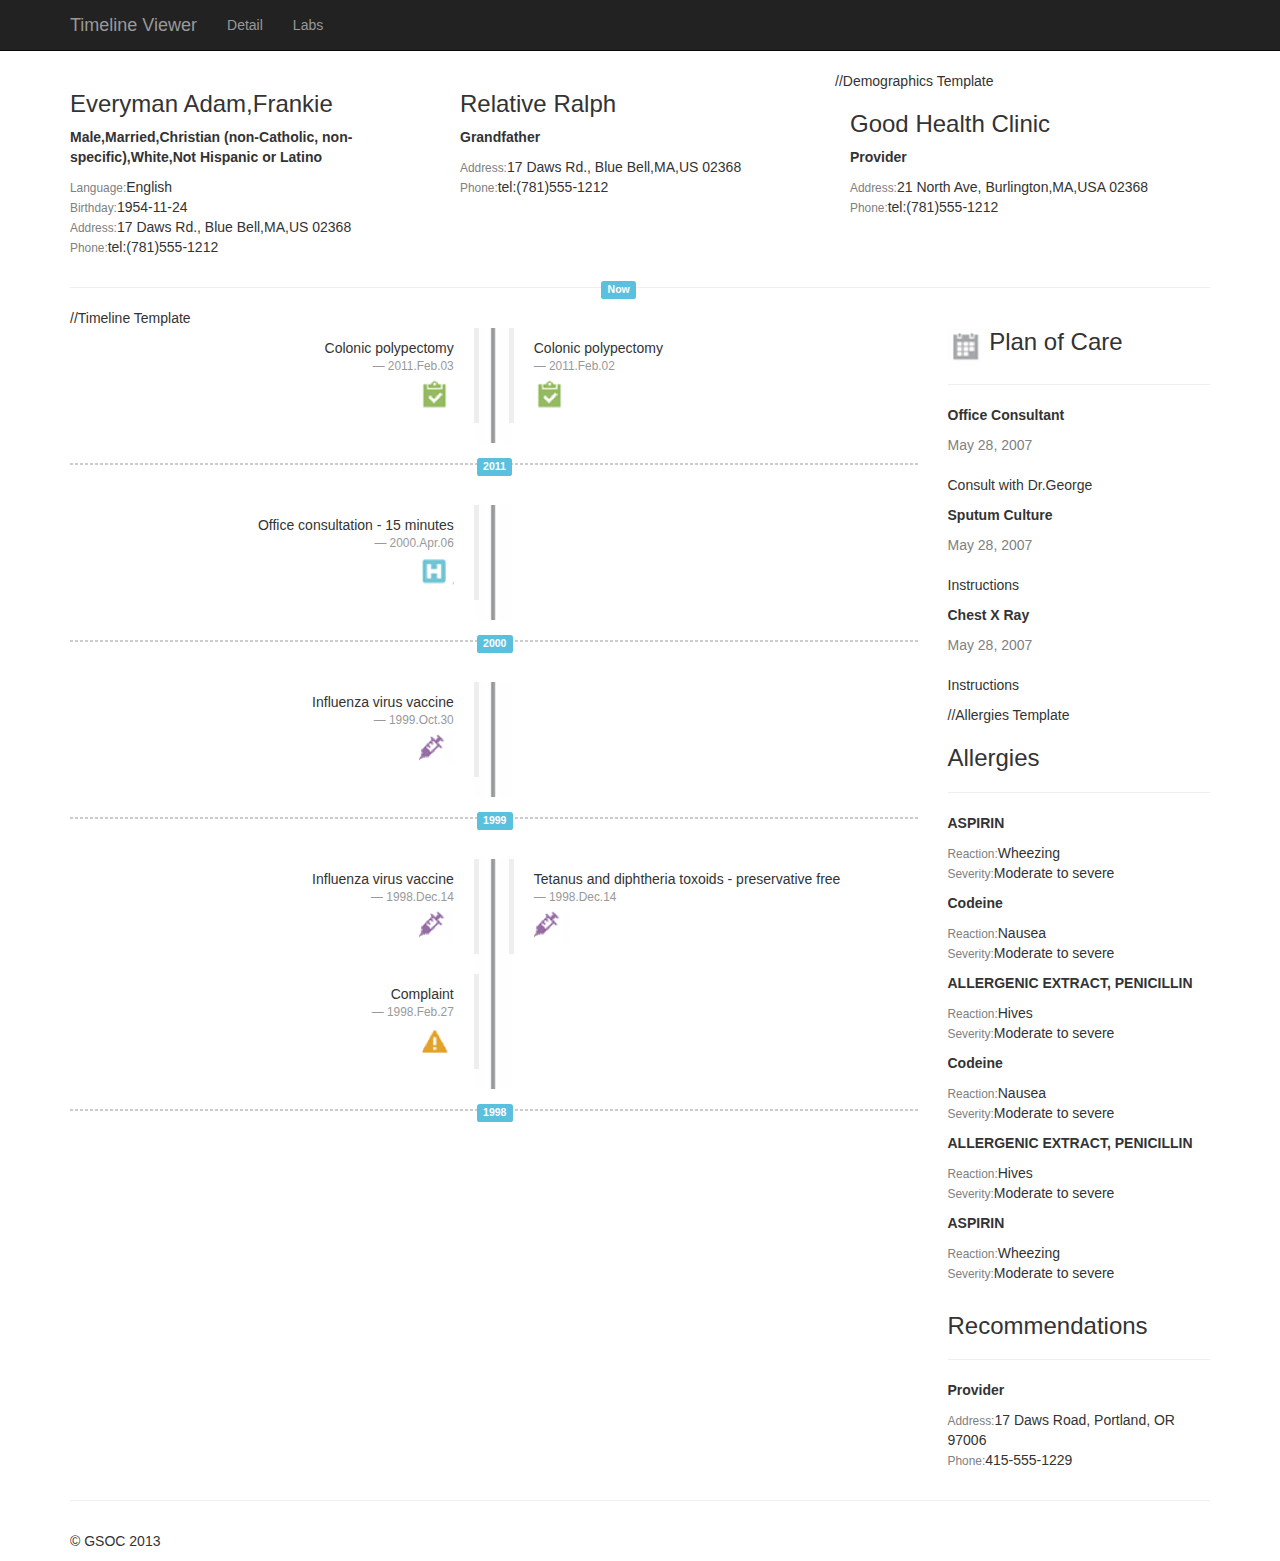
<file: index.html>
<!DOCTYPE html>
<!--
Copyright (C) 2013 Shaohuan Li <shaohuan.li@gmail.com>, Ashish Sharma <ashish.sharma@emory.edu>
This file is part of A Timeline Viewer of Patient Medical Records developed under the Google of Summer of Code 2013 program.

Licensed under the Apache License, Version 2.0 (the "License"); you may not use this file except in compliance with the License. You may obtain a copy of the License at

http://www.apache.org/licenses/LICENSE-2.0

Unless required by applicable law or agreed to in writing, software distributed under the License is distributed on an "AS IS" BASIS, WITHOUT WARRANTIES OR CONDITIONS OF ANY KIND, either express or implied. See the License for the specific language governing permissions and limitations under the License.
-->
<html>
  <head>
    <meta charset="utf-8">
    <meta name="viewport" content="width=device-width, initial-scale=1.0">
    <meta name="description" content="">
    <meta name="author" content="">

    <title>GSOC 2013 Timeline Viewer Timeline Page</title>

    <!-- Bootstrap core CSS -->
    <link href="css/bootstrap.css" rel="stylesheet">
    <link href="css/timeline.css" rel="stylesheet">
    <!-- HTML5 shim and Respond.js IE8 support of HTML5 elements and media queries -->
    <!--[if lt IE 9]>
      <link href="css/bootstrap-ie7.css" rel="stylesheet">
      <script src="js/html5shiv.js"></script>
      <script src="js/respond.min.js"></script>
    <![endif]-->
  </head>
  <body>
  	<div class="navbar navbar-inverse navbar-static-top">
      <div class="container">
        <div class="navbar-header">
          <button type="button" class="navbar-toggle" data-toggle="collapse" data-target=".navbar-collapse">
            <span class="icon-bar"></span>
            <span class="icon-bar"></span>
            <span class="icon-bar"></span>
          </button>
          <a class="navbar-brand" href="index.html">Timeline Viewer</a>
        </div>
        <div class="navbar-collapse collapse">
          <ul class="nav navbar-nav">
            <li><a href="detail.html">Detail</a></li>
            <li><a href="labs.html">Labs</a></li>
          </ul>
          <ul class="nav navbar-nav navbar-right">
            <!-- <li class="active"><a href="login.html">Login</a></li> -->
          </ul>
        </div><!--/.nav-collapse -->
      </div>
    </div>
    <div class="container">
     <!-- Demograhpics Container -->
	 <div class="row" id="demographics">
	  </div>
	  <hr>
	  <div class="row">
	  	<!-- Timeline Container -->
	  	<div class="col-xs-9" id="timeline">
	  	</div>
	  	<div class="col-xs-3">
	  		<div class="row">
	  			<div class="col-xs-12">
	  				<div class="header-unit">
	  				  <!-- Plan of care container, no content in the ccda document-->
					  <h3><i class="icon-plan"></i> Plan of Care</h3>
					  <hr>
					  <strong>Office Consultant</strong>
					  <p class="gray">May 28, 2007</p>
					  <p> Consult with Dr.George </p>
					  <strong>Sputum Culture</strong>
					  <p class="gray">May 28, 2007</p>
					  <p>Instructions</p>
					  <strong>Chest X Ray</strong>
					  <p class="gray">May 28, 2007</p>
					  <p>Instructions</p>
					</div>
	  			</div>
	  		</div>
	  		<div class="row">
	  			<!-- Allergies Container -->
	  			<div class="col-xs-12" id="allergies">
	  			</div>
	  		</div>
	  		<div class="row">
	  			<!-- Recommendations Container, no data from ccda document -->
	  			<div class="col-xs-12">
	  				<div class="header-unit">
					  <h3>Recommendations</h3>
					  <hr>
					  <strong>Provider</strong>
					  <p> 
					  	<small class="gray">Address:</small>17 Daws Road, Portland, OR 97006<br>
					  	<small class="gray">Phone:</small>415-555-1229
					  </p>
					</div>
	  			</div>
	  		</div>
	  	</div>
	  </div>
	  <hr>
	  <footer>
		<p>© GSOC 2013</p>
	  </footer>
	</div>
  </body>
    <script src="js/jquery.js"></script>
    <script src="js/ejs.js"></script>  
    <script src="js/data.js"></script>
    <script src="js/timeline.js"></script>
    <script type="text/javascript">
    	showTimeline();//show timeline
	</script>
</html>
</file>
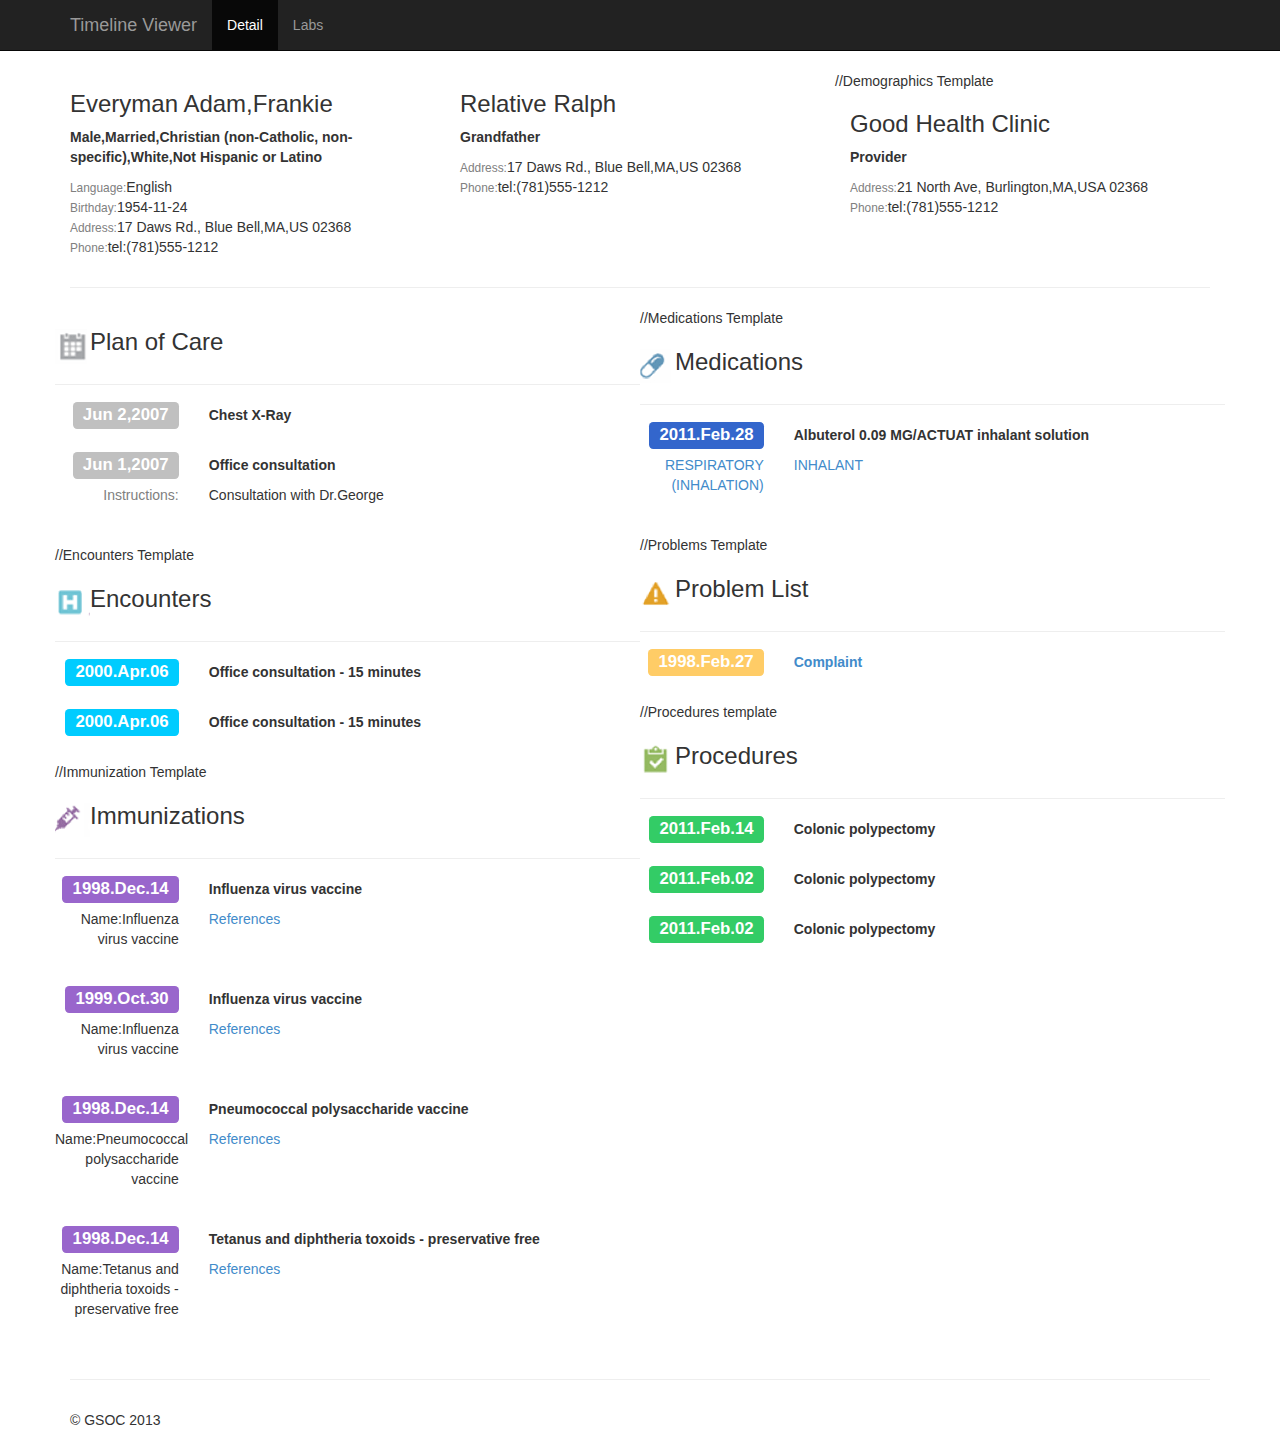
<file: detail.html>
<!DOCTYPE html>
<!--
Copyright (C) 2013 Shaohuan Li <shaohuan.li@gmail.com>, Ashish Sharma <ashish.sharma@emory.edu>
This file is part of A Timeline Viewer of Patient Medical Records developed under the Google of Summer of Code 2013 program.

Licensed under the Apache License, Version 2.0 (the "License"); you may not use this file except in compliance with the License. You may obtain a copy of the License at

http://www.apache.org/licenses/LICENSE-2.0

Unless required by applicable law or agreed to in writing, software distributed under the License is distributed on an "AS IS" BASIS, WITHOUT WARRANTIES OR CONDITIONS OF ANY KIND, either express or implied. See the License for the specific language governing permissions and limitations under the License.
-->
<html>
  <head>
    <meta charset="utf-8">
    <meta name="viewport" content="width=device-width, initial-scale=1.0">
    <meta name="description" content="">
    <meta name="author" content="">

    <title>GSOC 2013 Timeline Viewer Detail Page</title>

    <!-- Bootstrap core CSS -->
    <link href="css/bootstrap.css" rel="stylesheet">
    <link href="css/timeline.css" rel="stylesheet">

    <!-- HTML5 shim and Respond.js IE8 support of HTML5 elements and media queries -->
    <!--[if lt IE 9]>
      <link href="css/bootstrap-ie7.css" rel="stylesheet">
      <script src="js/html5shiv.js"></script>
      <script src="js/respond.min.js"></script>
    <![endif]-->
  </head>
  <body>
    <div class="navbar navbar-inverse navbar-static-top">
      <div class="container">
        <div class="navbar-header">
          <button type="button" class="navbar-toggle" data-toggle="collapse" data-target=".navbar-collapse">
            <span class="icon-bar"></span>
            <span class="icon-bar"></span>
            <span class="icon-bar"></span>
          </button>
          <a class="navbar-brand" href="index.html">Timeline Viewer</a>
        </div>
        <div class="navbar-collapse collapse">
          <ul class="nav navbar-nav">
            <li class="active"><a href="detail.html">Detail</a></li>
            <li><a href="labs.html">Labs</a></li>
          </ul>
          <ul class="nav navbar-nav navbar-right">
            <!-- <li class="active"><a href="login.html">Login</a></li> -->
          </ul>
        </div><!--/.nav-collapse -->
      </div>
    </div>
    <div class="container">
      <!-- Demographics Container -->
	  <div class="row" id="demographics">
	  </div>
	  <hr>
	  <div class="row">
	  	<div class="col-xs-6">
	  		<div class="row">
	  			<!-- Plan of care container, not sure what to display -->
	  			<h3><i class="icon-plan"></i>Plan of Care</h3>
	  			<hr>
	  			<div class="row detail">
		  			<div class="col-xs-3 right">
		  				<span class="date date-plan">Jun 2,2007</span>
		  			</div>
		  			<div class="col-xs-9">
		  				<strong>Chest X-Ray</strong>
		  			</div>
		  		</div>
	  			<div class="row detail">
		  			<div class="col-xs-3 right">
		  				<span class="date date-plan">Jun 1,2007</span>
		  				<p><span class="gray">Instructions:</span></p>
		  			</div>
		  			<div class="col-xs-9">
		  				<strong>Office consultation</strong>
		  				<p>Consultation with Dr.George</p>
		  			</div>
		  		</div>
	  		</div>
	  		<!-- Encounters Container -->
	  		<div class="row" id="encounters">
	  		</div>
	  		<!-- Immunizations Container -->
	  		<div class="row" id="immunizations">
	  		</div>
	  	</div>
	  	<div class="col-xs-6">
	  		<!-- Medications Container -->
	  		<div class="row" id="medications">
	  		</div>
	  		<!-- Problems Container -->
	  		<div class="row" id="problems">
	  		</div>
	  		<!-- Procedures Container -->
	  		<div class="row" id="procedures">
	  		</div>
	  	</div>
	  </div>
	  <hr>
	  <footer>
		<p>© GSOC 2013</p>
	  </footer>
	</div>
  </body>
  <script src="js/jquery.js"></script>
  <script src="js/ejs.js"></script>
  <script src="js/data.js"></script>
  <script src="js/timeline.js"></script>
  <script>
  	showDetail();// Show Details
  </script>
</html>
</file>
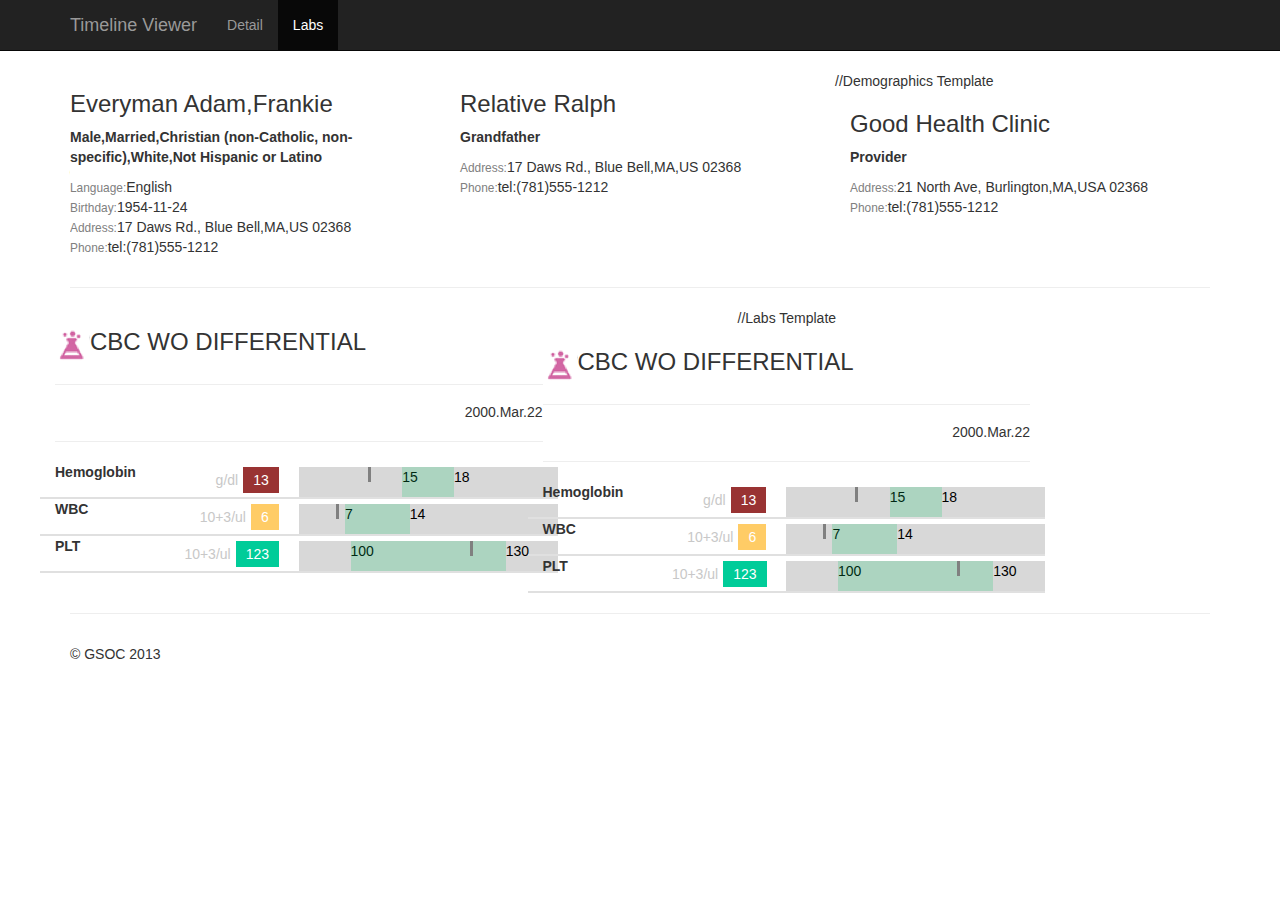
<file: labs.html>
<!DOCTYPE html>
<!--
Copyright (C) 2013 Shaohuan Li <shaohuan.li@gmail.com>, Ashish Sharma <ashish.sharma@emory.edu>
This file is part of A Timeline Viewer of Patient Medical Records developed under the Google of Summer of Code 2013 program.

Licensed under the Apache License, Version 2.0 (the "License"); you may not use this file except in compliance with the License. You may obtain a copy of the License at

http://www.apache.org/licenses/LICENSE-2.0

Unless required by applicable law or agreed to in writing, software distributed under the License is distributed on an "AS IS" BASIS, WITHOUT WARRANTIES OR CONDITIONS OF ANY KIND, either express or implied. See the License for the specific language governing permissions and limitations under the License.
-->
<html>
  <head>
    <meta charset="utf-8">
    <meta name="viewport" content="width=device-width, initial-scale=1.0">
    <meta name="description" content="">
    <meta name="author" content="">

    <title>GSOC 2013 Timeline Viewer Labs Page</title>

    <!-- Bootstrap core CSS -->
    <link href="css/bootstrap.css" rel="stylesheet">
    <link href="css/timeline.css" rel="stylesheet">

    <!-- HTML5 shim and Respond.js IE8 support of HTML5 elements and media queries -->
    <!--[if lt IE 9]>
      <link href="css/bootstrap-ie7.css" rel="stylesheet">
      <script src="js/html5shiv.js"></script>
      <script src="js/respond.min.js"></script>
    <![endif]-->
  </head>
  <body>
  	<div class="navbar navbar-inverse navbar-static-top">
      <div class="container">
        <div class="navbar-header">
          <button type="button" class="navbar-toggle" data-toggle="collapse" data-target=".navbar-collapse">
            <span class="icon-bar"></span>
            <span class="icon-bar"></span>
            <span class="icon-bar"></span>
          </button>
          <a class="navbar-brand" href="index.html">Timeline Viewer</a>
        </div>
        <div class="navbar-collapse collapse">
          <ul class="nav navbar-nav">
            <li><a href="detail.html">Detail</a></li>
            <li class="active"><a href="labs.html">Labs</a></li>
          </ul>
          <ul class="nav navbar-nav navbar-right">
            <!-- <li class="active"><a href="login.html">Login</a></li> -->
          </ul>
        </div><!--/.nav-collapse -->
      </div>
    </div>
    <div class="container">
      <!-- Demographics Container -->
	  <div class="row" id="demographics">
	  </div>
	  <hr> 
      <!-- Labs Container -->
	  <div class="row" id="labs">
	  </div>
	  <hr>
	  <footer>
		<p>© GSOC 2013</p>
	  </footer>
	</div>
  </body>
  <script src="js/jquery.js"></script>
  <script src="js/ejs.js"></script>
  <script src="js/data.js"></script>
  <script src="js/timeline.js"></script>
  <script type="text/javascript">
	showLabs();//To show the labs
  </script>
</html>
</file>
<file: css/timeline.css>
/*
Copyright (C) 2013 Shaohuan Li <shaohuan.li@gmail.com>, Ashish Sharma <ashish.sharma@emory.edu>
This file is part of A Timeline Viewer of Patient Medical Records developed under the Google of Summer of Code 2013 program.

Licensed under the Apache License, Version 2.0 (the "License"); you may not use this file except in compliance with the License. You may obtain a copy of the License at

http://www.apache.org/licenses/LICENSE-2.0

Unless required by applicable law or agreed to in writing, software distributed under the License is distributed on an "AS IS" BASIS, WITHOUT WARRANTIES OR CONDITIONS OF ANY KIND, either express or implied. See the License for the specific language governing permissions and limitations under the License.
*/
.gray{
	color:gray;
}
.dashed{
	border:1px #cccccc dashed;
}
.right{
	text-align: right;
    -webkit-transition: all 0.2s ease-in-out;
    -moz-transition: all 0.2s ease-in-out;
    -o-transition: all 0.2s ease-in-out;
    transition: all 0.2s ease-in-out;
}
.left{
	text-align: left;
    -webkit-transition: all 0.2s ease-in-out;
    -moz-transition: all 0.2s ease-in-out;
    -o-transition: all 0.2s ease-in-out;
    transition: all 0.2s ease-in-out;
}
.right:hover{
	border-color: #9c0001;
    -webkit-box-shadow: 0 1px 4px rgba(0, 105, 214, 0.25);
    -moz-box-shadow: 0 1px 4px rgba(0, 105, 214, 0.25);
    box-shadow: 0 1px 4px rgba(0, 105, 214, 0.25);
}
.left:hover{
	border-color: #9c0001;
    -webkit-box-shadow: 0 1px 4px rgba(0, 105, 214, 0.25);
    -moz-box-shadow: 0 1px 4px rgba(0, 105, 214, 0.25);
    box-shadow: 0 1px 4px rgba(0, 105, 214, 0.25);
}
.label-corner{
	position: relative;
	left:48%;
	top:-30px;
}
.timeline{
	background-image: url("../img/timeline.png");
	background-repeat:repeat-y;
	background-position:center; 
}
.right blockquote{
  border-right: 5px solid #eeeeee;
}

.left blockquote{
  border-left: 5px solid #eeeeee;
}
.detail{
	padding-bottom: 30px;
}
.date {
  display: inline;
  padding: .2em .6em .3em;
  font-size: 120%;
  font-weight: bold;
  line-height: 1;
  color: #ffffff;
  text-align: center;
  white-space: nowrap;
  vertical-align: baseline;
  border-radius: .25em;
}
p{
	padding-top: 10px;
}
.date-plan{
	background-color: #C0C0C0;
}
.date-encounter{
	background-color: #00CCFF;
}
.date-problem{
	background-color: #FFCC66;
}
.date-procedure{
	background-color: #33CC66;
}
.date-immunization{
	background-color: #9966CC;
}
.date-medication{
	background-color: #3366CC;
}
.lab{
	border-style: none none solid none;
    border-width: 2px;
    border-color: #E0E0E0;
}
.unit{
	color:#C8C8C8;
}
.value-unit{
	text-align: right;
	margin:8px 0px 0px;
}
.value{
	width: 60px;
	color:white;
	padding: 5px 10px 5px 10px;
	margin: 0px 5px;
	height: 30px;
	width: 100px;
}
.healthy{
	background-color: #00CC99;
}
.unhealthy{
	background-color: #FFCC66;
}
.very-unhealthy{
	background-color: #993333;
}
.slide-unit{
	background-color: #D8D8D8;
	padding: 0px 0px 10px 0px;
	margin: 5px 0px 0px 0px;
	height: 30px;
}
.slide-unit .min{
	color:black;
	position: absolute;
	left:20%;
}
.slide-unit .max{
	color:black;
	position: absolute;
	left:50%;
}
.slide-unit .percentage{
	padding: 5px 0px;
	background-color: rgba(0,200,100,0.2);
	position: absolute;
	left:20%;
	width:30%;
	height:30px;
}
.slide-unit .position{
	background-color: gray;
	position:absolute;
	left:40%;
	width: 3px;
	height: 15px;
}
</file>
